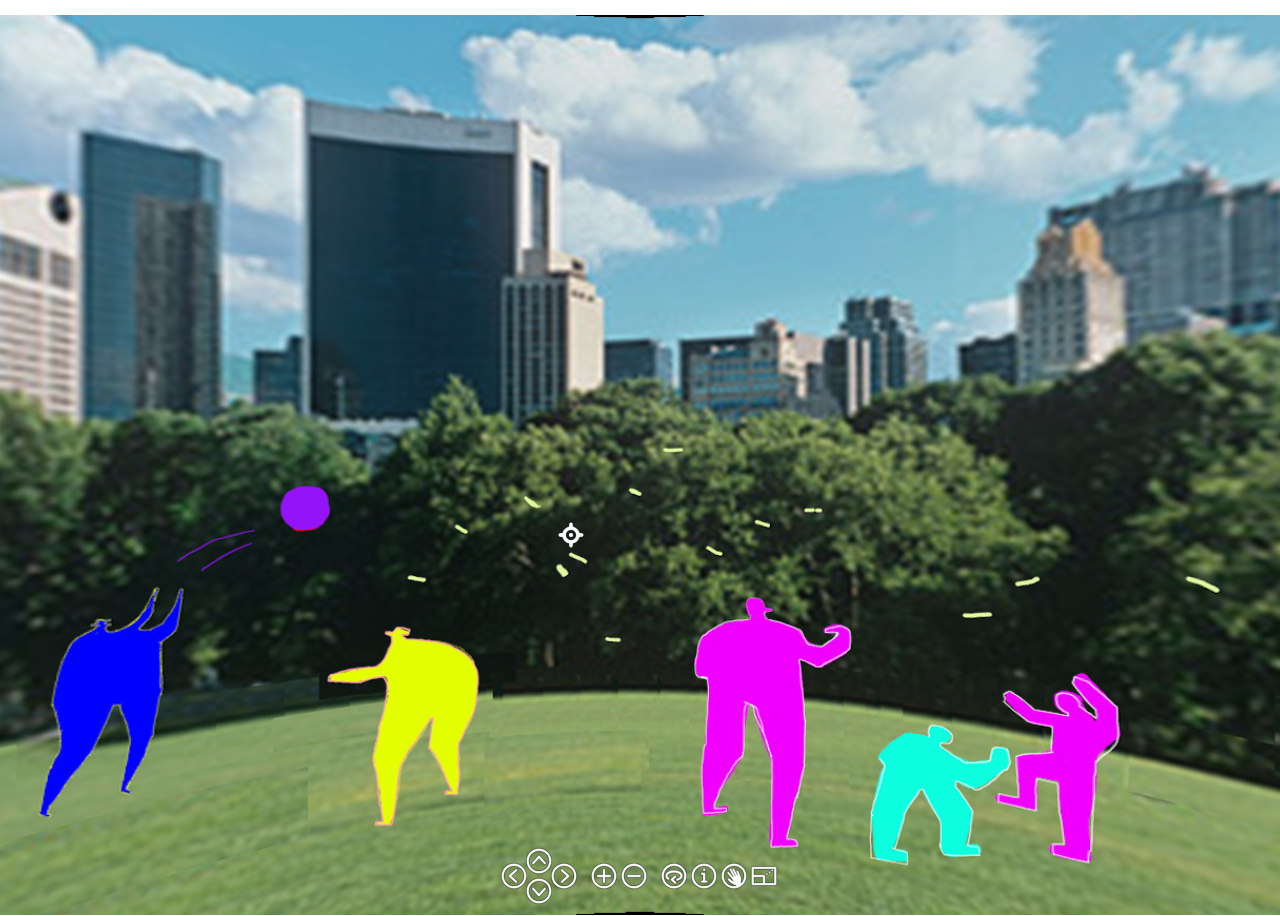
<file: index.html>
<!DOCTYPE html>
<html>
	<head>
		<meta http-equiv="Content-Type" content="text/html;charset=UTF-8" />
		<meta http-equiv="X-UA-Compatible" content="IE=edge" /> 
		<title></title>
		<meta name="viewport" content="width=device-width, initial-scale=1.0, minimum-scale=1.0, maximum-scale=1.0" />
		<meta name="apple-mobile-web-app-capable" content="yes" />
		<meta name="apple-mobile-web-app-status-bar-style" content="black" />
		<meta name="mobile-web-app-capable" content="yes" />		
		<style type="text/css" title="Default">
			body, div, h1, h2, h3, span, p {
				font-family: Verdana,Arial,Helvetica,sans-serif;
			}
			/* fullscreen */
			html {
				height:100%;
			}
			body {
				height:100%;
				margin: 0px;
				overflow:hidden; /* disable scrollbars */
				font-size: 10pt;
				-webkit-tap-highlight-color: rgba(0, 0, 0, 0); /* remove highlight on tab for iOS/Android */
			}
			/* fix for scroll bars on webkit & >=Mac OS X Lion */ 
			::-webkit-scrollbar {
				background-color: rgba(0,0,0,0.5);
				width: 0.75em;
			}
			::-webkit-scrollbar-thumb {
    			background-color:  rgba(255,255,255,0.5);
			}
		</style>
		<embed name="peopletalking" src="https://cdn.glitch.com/0f53a8c0-ce86-42d9-93f8-6e5ba0ab90cb%2Fpeopletalking.mp3?1550096861960" loop="true" hidden="true" autostart="true">
	</head>
	<body>
<!-- - - - - - - 8<- - - - - - cut here - - - - - 8<- - - - - - - -->
		<script type="text/javascript" src="pano2vr_player.js">
		</script>
		<script type="text/javascript" src="skin.js">
		</script>
		<div id="container" style="width:100%;height:100%;overflow:hidden;">
		<br>Loading...<br><br>
		This content requires HTML5 with CSS3 3D Transforms or WebGL.
		</div>
		<script type="text/javascript">
	
			// create the panorama player with the container
			pano=new pano2vrPlayer("container");
		// add the skin object
		skin=new pano2vrSkin(pano);
		// load the configuration
		window.addEventListener("load", function() {
			pano.readConfigUrlAsync("pano.xml");
		});
		</script>
		<noscript>
			<p><b>Please enable Javascript!</b></p>
		</noscript>
<!-- - - - - - - 8<- - - - - - cut here - - - - - 8<- - - - - - - --> 
		<!-- Hack needed to hide the url bar on iOS 9, iPhone 5s --> 
		<div style="width:1px;height:1px;"></div>
	</body>
</html>
</file>
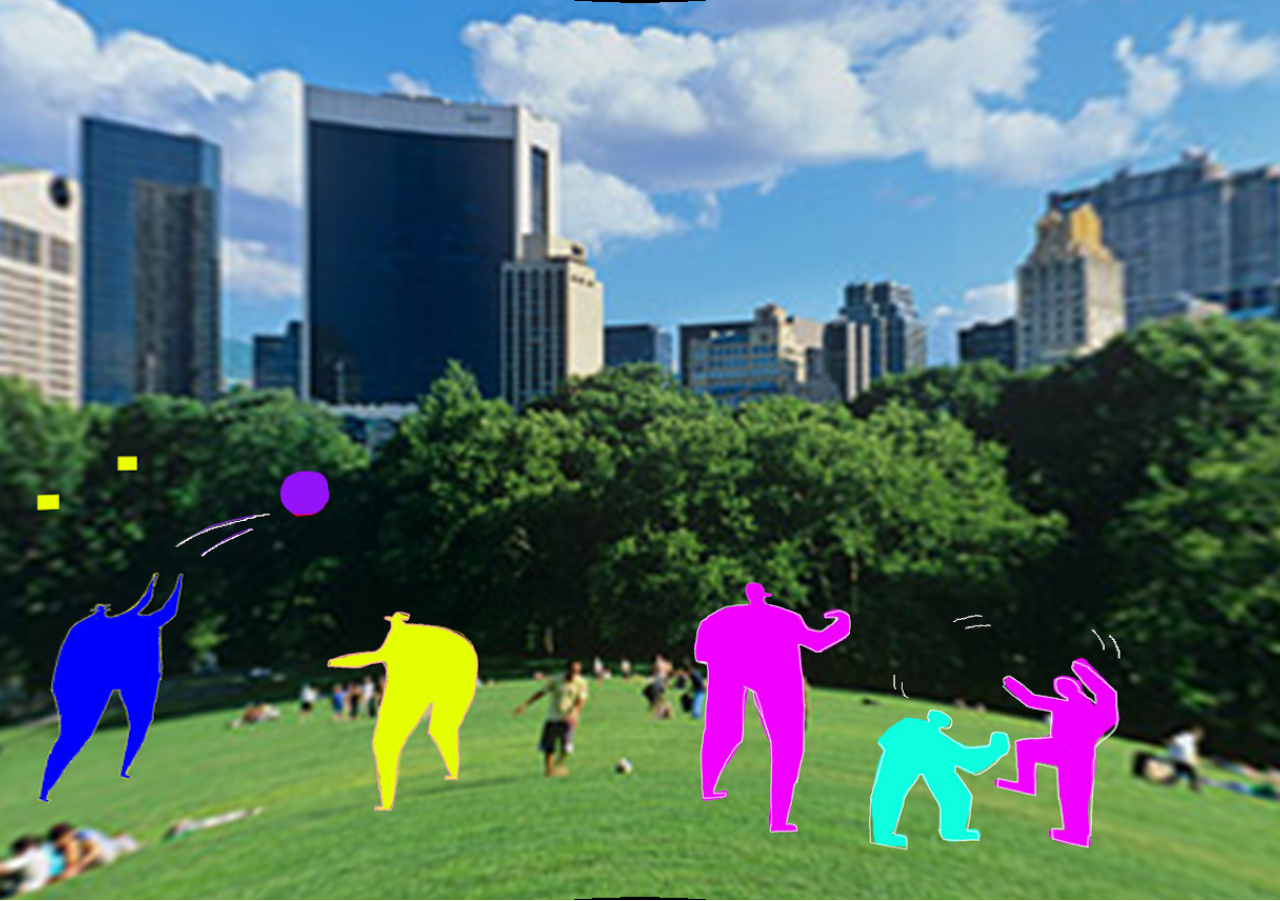
<file: output-2/index.html>
<!DOCTYPE html>
<html>
	<head>
		<meta http-equiv="Content-Type" content="text/html;charset=UTF-8" />
		<meta http-equiv="X-UA-Compatible" content="IE=edge" /> 
		<title></title>
		<meta name="viewport" content="width=device-width, initial-scale=1.0, minimum-scale=1.0, maximum-scale=1.0" />
		<meta name="apple-mobile-web-app-capable" content="yes" />
		<meta name="apple-mobile-web-app-status-bar-style" content="black" />
		<meta name="mobile-web-app-capable" content="yes" />		
		<style type="text/css" title="Default">
			body, div, h1, h2, h3, span, p {
				font-family: Verdana,Arial,Helvetica,sans-serif;
			}
			/* fullscreen */
			html {
				height:100%;
			}
			body {
				height:100%;
				margin: 0px;
				overflow:hidden; /* disable scrollbars */
				font-size: 10pt;
				-webkit-tap-highlight-color: rgba(0, 0, 0, 0); /* remove highlight on tab for iOS/Android */
			}
			/* fix for scroll bars on webkit & >=Mac OS X Lion */ 
			::-webkit-scrollbar {
				background-color: rgba(0,0,0,0.5);
				width: 0.75em;
			}
			::-webkit-scrollbar-thumb {
    			background-color:  rgba(255,255,255,0.5);
			}
		</style>	
	</head>
	<body>
<!-- - - - - - - 8<- - - - - - cut here - - - - - 8<- - - - - - - -->
		<script type="text/javascript" src="pano2vr_player.js">
		</script>
		<script type="text/javascript" src="skin.js">
		</script>
		<div id="container" style="width:100%;height:100%;overflow:hidden;">
		<br>Loading...<br><br>
		This content requires HTML5 with CSS3 3D Transforms or WebGL.
		</div>
		<script type="text/javascript">
	
			// create the panorama player with the container
			pano=new pano2vrPlayer("container");
		// add the skin object
		skin=new pano2vrSkin(pano);
		// load the configuration
		window.addEventListener("load", function() {
			pano.readConfigUrlAsync("pano.xml");
		});
		</script>
		<noscript>
			<p><b>Please enable Javascript!</b></p>
		</noscript>
<!-- - - - - - - 8<- - - - - - cut here - - - - - 8<- - - - - - - --> 
		<!-- Hack needed to hide the url bar on iOS 9, iPhone 5s --> 
		<div style="width:1px;height:1px;"></div>
	</body>
</html>
</file>
